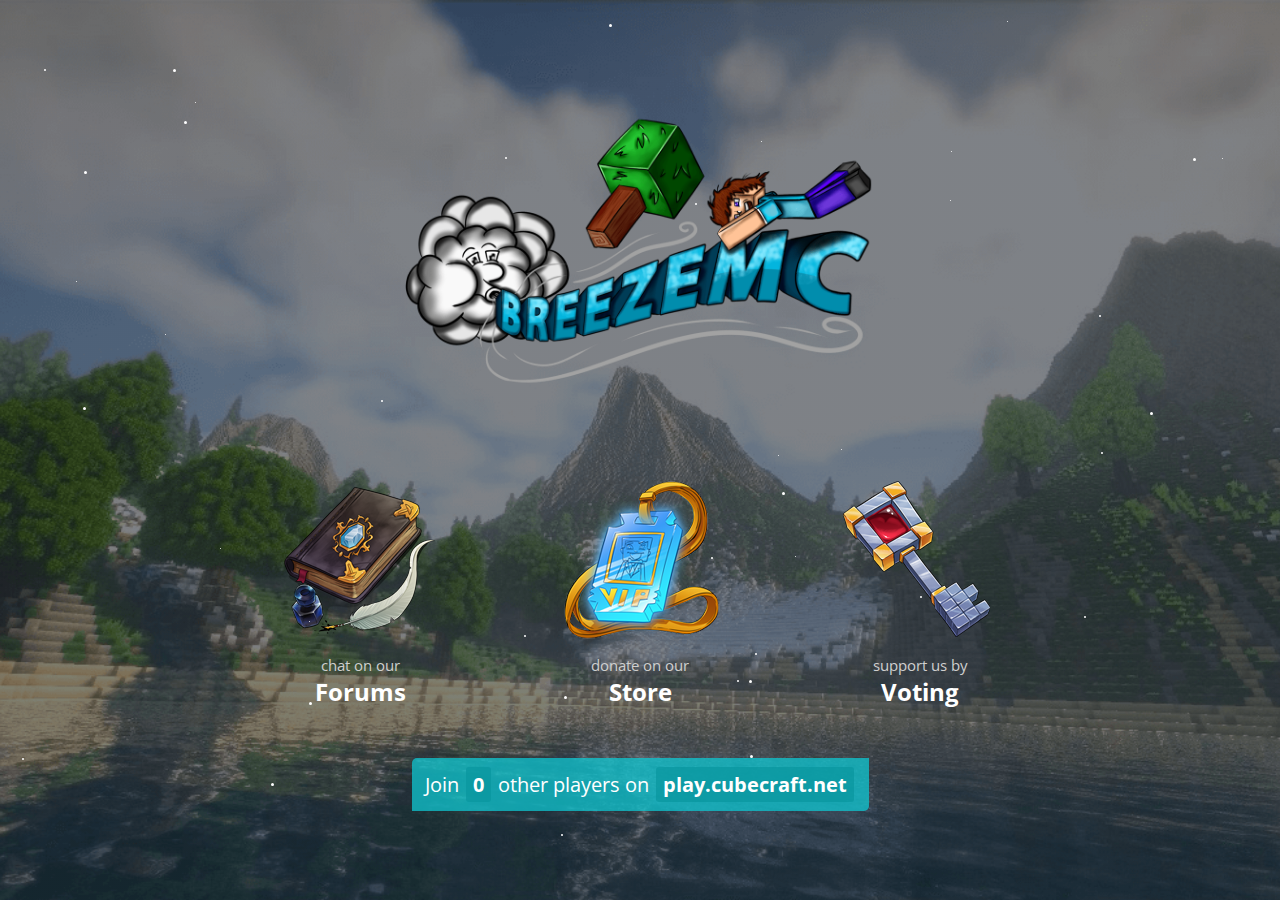
<file: TheFortress/index.html>
<!-- Proudly coded by Billy (https://bybilly.uk) -->
<!-- Version: 1.9 -->

<!DOCTYPE html>
<html>
<head>
	<!-- Info meta tags, important for social media + SEO -->
	<title>MyServer - Official Website</title>
	<meta name="description" content="MyServer is a new and awesome Minecraft server. You can join with the IP 'play.myserver.net'.">
	<meta property="og:title" content="MyServer - Official Website Portal">
	<meta property="og:site_name" content="MyServer">
	<meta property="og:description" content="MyServer is a new and awesome Minecraft server. You can join with the IP 'play.myserver.net'.">
	<meta property="og:image" content="https://bybilly.uk/portal/img/minecraft.jpg">
	<meta property="og:url" content="https://bybilly.uk/">
	<meta name="twitter:card" content="summary_large_image">


	<meta name="viewport" content="width=device-width, initial-scale=1.0">
	<meta charset="utf-8">
	<link rel="stylesheet" href="css/stylesheet.css">
	<link href="https://fonts.googleapis.com/css?family=Open+Sans:400,700&display=swap" rel="stylesheet">
</head>
<body>
	<div class="container">
		<div class="logo">
			<!-- In the img folder, upload your logo -->
			<!-- Make sure you name it 'logo.png' -->
			<img src="img/logo.png" alt="MyServer logo">
		</div>

		<div class="items">
			<!-- Replace # with your forum URL-->
			<a href="#" class="item forums">
			<div>
				<img src="img/forums.png" alt="Minecraft forums icon" class="img">
				<p class="subtitle">chat on our</p>
				<p class="title">Forums</p>
			</div>
			</a>

			<!-- Replace # with your store URL -->
			<a href="#" class="item store">
			<div>
				<img src="img/store.png" alt="Minecraft store icon" class="img">
				<p class="subtitle">donate on our</p>
				<p class="title">Store</p>
			</div>
			</a>

			<!-- Replace # with your vote URL -->
			<a href="#" class="item vote">
			<div>
				<img src="img/vote.png" alt="Minecraft voting icon" class="img">
				<p class="subtitle">support us by</p>
				<p class="title">Voting</p>
			</div>
			</a>


		</div>

		<div class="playercount">
			<!-- Replace play.myserver.net with your IP address -->
			<!-- Do it for both examples below -->
			<!-- Please set both your IP and port -->
			<p>Join <span class="sip" data-ip="play.cubecraft.net" data-port="25565">
			0</span> other players on <span class="ip">play.cubecraft.net</span></p>
		</div>
	</div>

	<script src="https://code.jquery.com/jquery-1.11.2.min.js" type="text/javascript"></script>
	<script src="js/firefly.js" type="text/javascript"></script>
	<script src="js/main.js" type="text/javascript"></script>
</body>
</html>
</file>
<file: TheFortress/css/stylesheet.css>
* {
	box-sizing: border-box;
}

body {
	/*Want to change background image?*/
	/*Upload a new one to the img folder.*/
	/*Make sure you name it 'minecraft.jpg'*/
	background: linear-gradient(rgba(20, 26, 35,0.55),rgba(20, 26, 35, 0.55)),
				url("../img/minecraft.jpg") no-repeat center center fixed;
	background-size: cover;
	font-family: "Open Sans", Helvetica;
	margin: 0;
	position: relative;
}

html, body {
	width: 100vw;
	height: 100vh;
	overflow-x: hidden;
	display: -webkit-box;
	display: -ms-flexbox;
	display: flex;
	-webkit-box-pack: center;
	    -ms-flex-pack: center;
	        justify-content: center;
	-webkit-box-align: center;
	    -ms-flex-align: center;
	        align-items: center;
}

a {
	text-decoration: none;
}

p {
	margin: 0;
	padding: 3px;
}

.container {
	text-align: center;
}

.logo img {
	width: 225px; /* Change image size for mobile */
	-webkit-animation-name: logo;
	        animation-name: logo;
	-webkit-animation-duration: 5s;
	        animation-duration: 5s;
	-webkit-animation-iteration-count: infinite;
	        animation-iteration-count: infinite;
	-webkit-animation-timing-function: ease-in-out;
	        animation-timing-function: ease-in-out;
}


@-webkit-keyframes logo {
	0% {
		-webkit-transform: scale(1);
		        transform: scale(1);
	}
	50% {
		-webkit-transform: scale(1.07);
		        transform: scale(1.07);
	}
	100% {
		-webkit-transform: scale(1);
		        transform: scale(1);
	}
}

@keyframes logo {
	0% {
		-webkit-transform: scale(1);
		        transform: scale(1);
	}
	50% {
		-webkit-transform: scale(1.07);
		        transform: scale(1.07);
	}
	100% {
		-webkit-transform: scale(1);
		        transform: scale(1);
	}
}

.playercount {
	display: inline-block;
	margin: 20px 15px 0 15px;
	padding: 2px 0;
	background-color: rgba(15, 199, 209, 0.75);
	font-size: 1em;
	color: white;
	text-align: center;
	border-radius: 5px 0 5px 0;
	line-height: 27px;
}

.playercount > p > span {
	font-weight: bold;
	padding: 1px 4px;
	border-radius: 3px;
	background: rgba(9, 150, 158, 0.7);
	margin: 0 2px;
}

.extrapad {
	padding: 0;
}

.ip {
	cursor: pointer;
}

.items {
	display: -webkit-box;
	display: -ms-flexbox;
	display: flex;
	-ms-flex-pack: distribute;
	    justify-content: space-around;
	-ms-flex-preferred-size: 100px;
	    flex-basis: 100px;
	padding: 18px 0 10px 0;

}

.item img {
	-webkit-transition: all 0.2s ease;
	-o-transition: all 0.2s ease;
	transition: all 0.2s ease;
	margin-bottom: 7px;
}

.item img:hover {
	-webkit-transform:scale(1.1);
	    -ms-transform:scale(1.1);
	        transform:scale(1.1);
}

.img {
	width: 80%;
}

.title {
	font-weight: bold;
	font-size: 17px;
	color: white;
}

.subtitle {
	color: #cfcfcf;
	font-size: 12px;
}

.title,
.subtitle {
	margin: 0;
	padding: 0;
}


@media(min-width: 400px) {
	.logo img {
		width: 290px; /* Change image size for mid sized devices */
	}

	.playercount {
		margin-top: 30px;
		padding: 5px;
	}

	.playercount > p > span {
		padding: 2px 7px;
	}
}

@media(min-width: 1250px) {
	.title {
		font-size: 24px;
	}

	.subtitle {
		font-size: 15px;
	}

	.logo img {
		width: 470px; /* Change image size for desktop */
	}

	.logo {
		margin-bottom: 28px;
	}
	.img {
		width: 100%;
	}
	.items {
		padding: 30px 0 20px 0;
	}
	.playercount {
		font-size: 1.22em;
		padding: 10px;
	}

	.extrapad {
		padding: 0 42.5px;
	}

	.playercount > p > span {
		padding: 4px 7px;
	}
}

@media(min-width: 1000px) {
	.items {
		-webkit-box-pack: center;
		    -ms-flex-pack: center;
		        justify-content: center;
	}

	.item:not(:first-child) {
		margin-left: 90px;
	}
}
</file>
